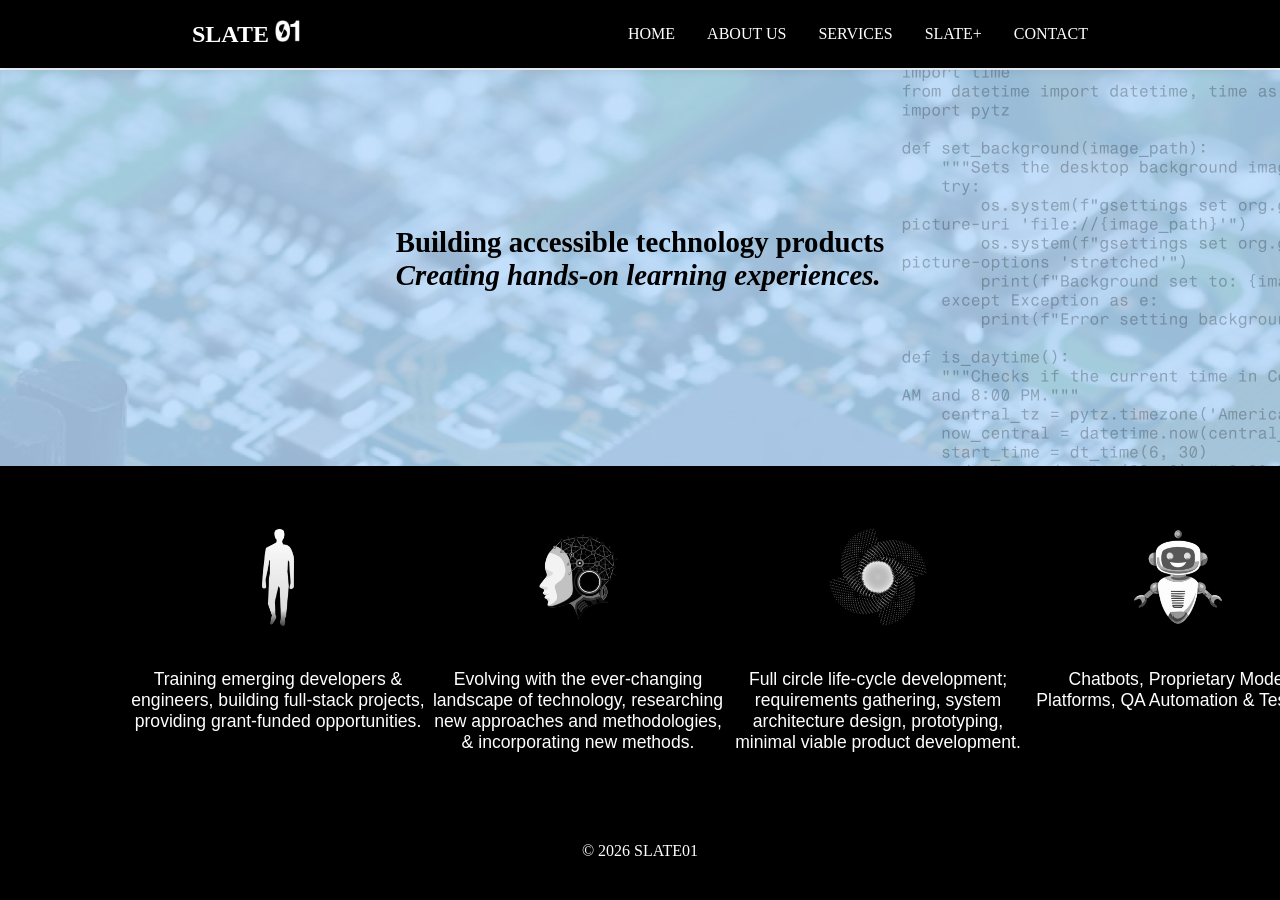
<file: public/index.html>
<!DOCTYPE html>
<html lang="en">
<head>
    <meta charset="UTF-8">
    <meta name="viewport" content="width=device-width, initial-scale=1.0">
    <title>SLATE01</title>
    <link rel="stylesheet" href="style.css"> 
    <script src="script.js" defer></script>
</head>
<body>
    <nav>
        <div class="main-nav">
            <h1>SLATE <img src="images/slate01_01black.png" width="25px" oncontextmenu="return false;"></h1>
            
            <button class="hamburger" aria-label="Menu" aria-expanded="false">
                <span></span><span></span><span></span>
            </button>

            <ul class="nav-list">
                <li><a href="./" class="nav-link">HOME</a></li>
                <li><a href="/about" class="nav-link">ABOUT US</a></li>
                <li><a href="/services" class="nav-link">SERVICES</a></li>
                <li><a href="/slate+" class="nav-link">SLATE+</a></li>
                <li><a href="/contact" class="nav-link">CONTACT</a></li>
            </ul>  
        </div>
    </nav>

    <main>
        <section class="section1">
            <div class="intro"><h3>Building accessible technology products<br><i> Creating hands-on learning experiences.</i></h3> <br>
            </div>
        </section>

        <section class="section2"> 
        <div class="scrolling-wrapper">
        <div class="box"> <br> <img src="images/train.png" width="130px" oncontextmenu="return false;"> <br><h4> Training emerging developers & engineers, building full-stack projects, providing grant-funded opportunities.</h4></div>
        <div class="box"> <br> <img src="images/evaluate.png" width="130px" oncontextmenu="return false;"> <br><h4>Evolving with the ever-changing landscape of technology, researching new approaches and methodologies, & incorporating new methods.</h4></div>
        <div class="box"> <br> <img src="images/optimize.png" width="130px" oncontextmenu="return false;"> <br><h4>Full circle life-cycle development; requirements gathering, system architecture design, prototyping, minimal viable product development.</h4></div>
        <div class="box"> <br> <img src="images/automate.png" width="130px" oncontextmenu="return false;"><br><h4>Chatbots, Proprietary Model Platforms, QA Automation & Testing.</h4></div>
        </div>
        </section>
        
    </main>

    <footer>
        &copy; 2026 SLATE01
    </footer>






</body>
</html>
</file>
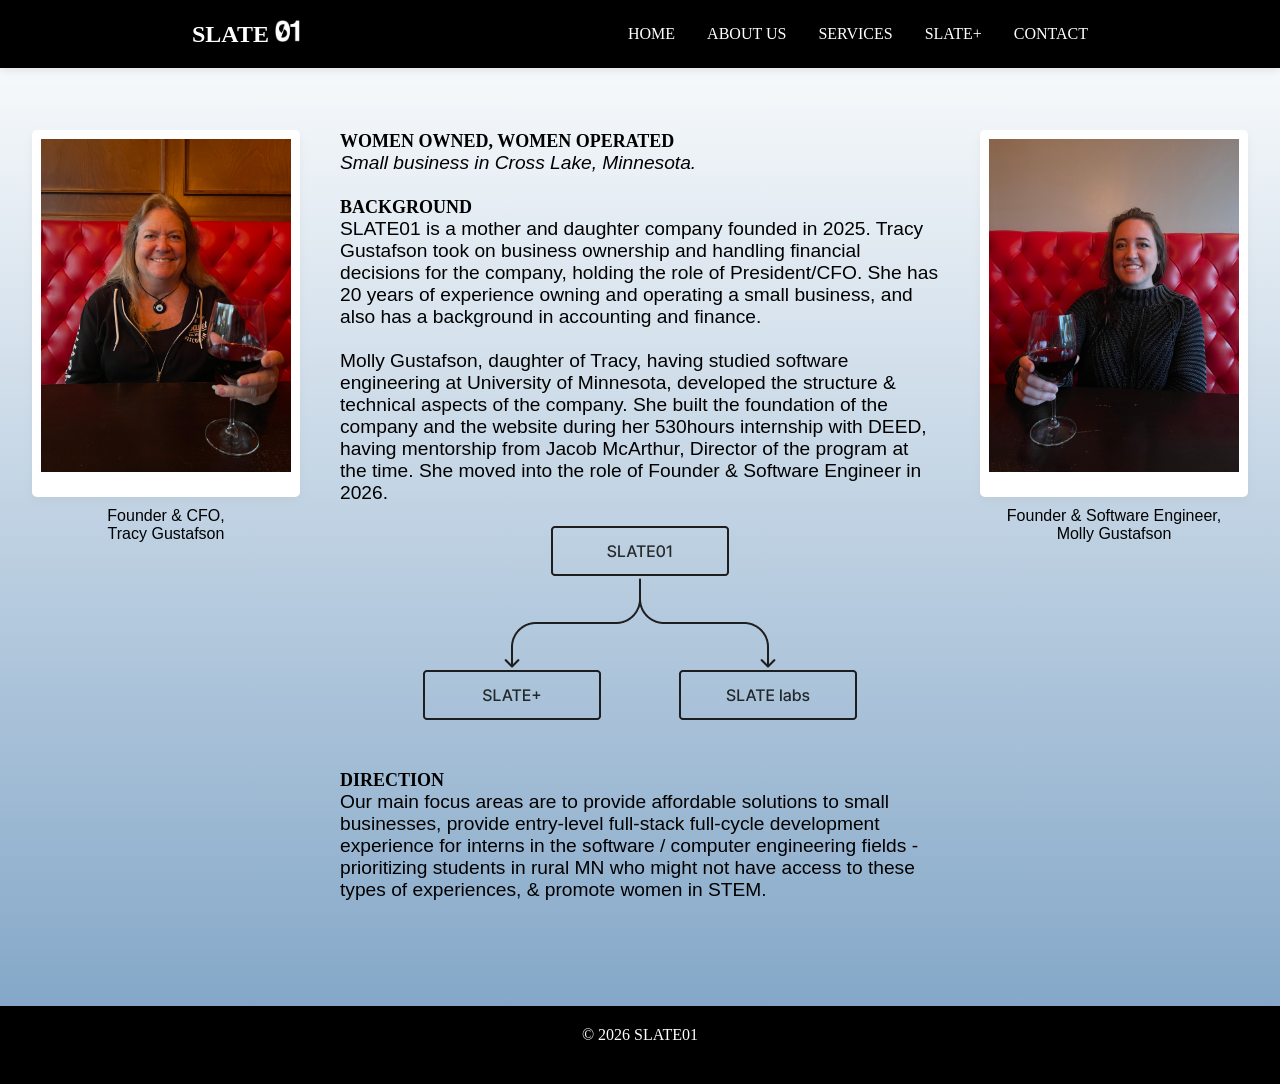
<file: public/about.html>
<!DOCTYPE html>
<html lang="en">
<head>
    <meta charset="UTF-8">
    <meta name="viewport" content="width=device-width, initial-scale=1.0">
    <title>Who is SLATE01?</title>
    <link rel="stylesheet" href="style.css"> 
    <script src="script.js" defer></script>
</head>
<body>
    <nav>
        <div class="main-nav">
            <h1>SLATE <img src="images/slate01_01black.png" width="25px" oncontextmenu="return false;"></h1>
            
            <button class="hamburger" aria-label="Menu" aria-expanded="false">
                <span></span><span></span><span></span>
            </button>

            <ul class="nav-list">
                <li><a href="./" class="nav-link">HOME</a></li>
                <li><a href="about" class="nav-link">ABOUT US</a></li>
                <li><a href="services" class="nav-link">SERVICES</a></li>
                <li><a href="slate+" class="nav-link">SLATE+</a></li>
                <li><a href="contact" class="nav-link">CONTACT</a></li>
            </ul>
        </div>
    </nav>

    <main>
        <section class="section1-about">
           
            <div class="about-image">
                <img src="images/tracyabout.jpg" width="250px" oncontextmenu="return false;"/><center>Founder & CFO, <br>Tracy Gustafson</center>
            </div>
            <div class="about">
                <b>women owned, women operated</b><br><i>Small business in Cross Lake, Minnesota.</i><br><br>
                    <b>BACKGROUND<br></b>
                    SLATE01 is a mother and daughter company founded in 2025.
                    Tracy Gustafson took on business ownership and handling financial decisions for the company, holding the role of President/CFO.
                    She has 20 years of experience owning and operating a small business, and also has a background in accounting and finance.<br><br>
                    Molly Gustafson, daughter of Tracy, having studied software engineering at University of Minnesota, 
                    developed the structure & technical aspects of the company. She built the foundation of the company and the website 
                    during her 530hours internship with DEED, having mentorship from Jacob McArthur, Director of the program at the time.
                    She moved into the role of Founder & Software Engineer in 2026. <br><br>
                    <center><img src="images/hierarchy.png" oncontextmenu="return false"></center>
                    <br><br>
                    <b>DIRECTION</b><br>
                    Our main focus areas are to provide affordable solutions to small businesses, 
                    provide entry-level full-stack full-cycle development 
                    experience for interns in the software / computer engineering fields - prioritizing students in rural MN who might not have access to these types of experiences, & promote women in STEM.
                
                    
                </p>
            </div>
            <div class="about-image">
                <img src="images/mollyabout.jpg" width="250px" oncontextmenu="return false;"/><center>Founder & Software Engineer,<br> Molly Gustafson</center>
            </div>
        </section>
        <section><br></section>
        <section></section>
        <section></section>
    </main>

    <footer>
        &copy; 2026 SLATE01
    </footer>
</body>
</html>
</file>
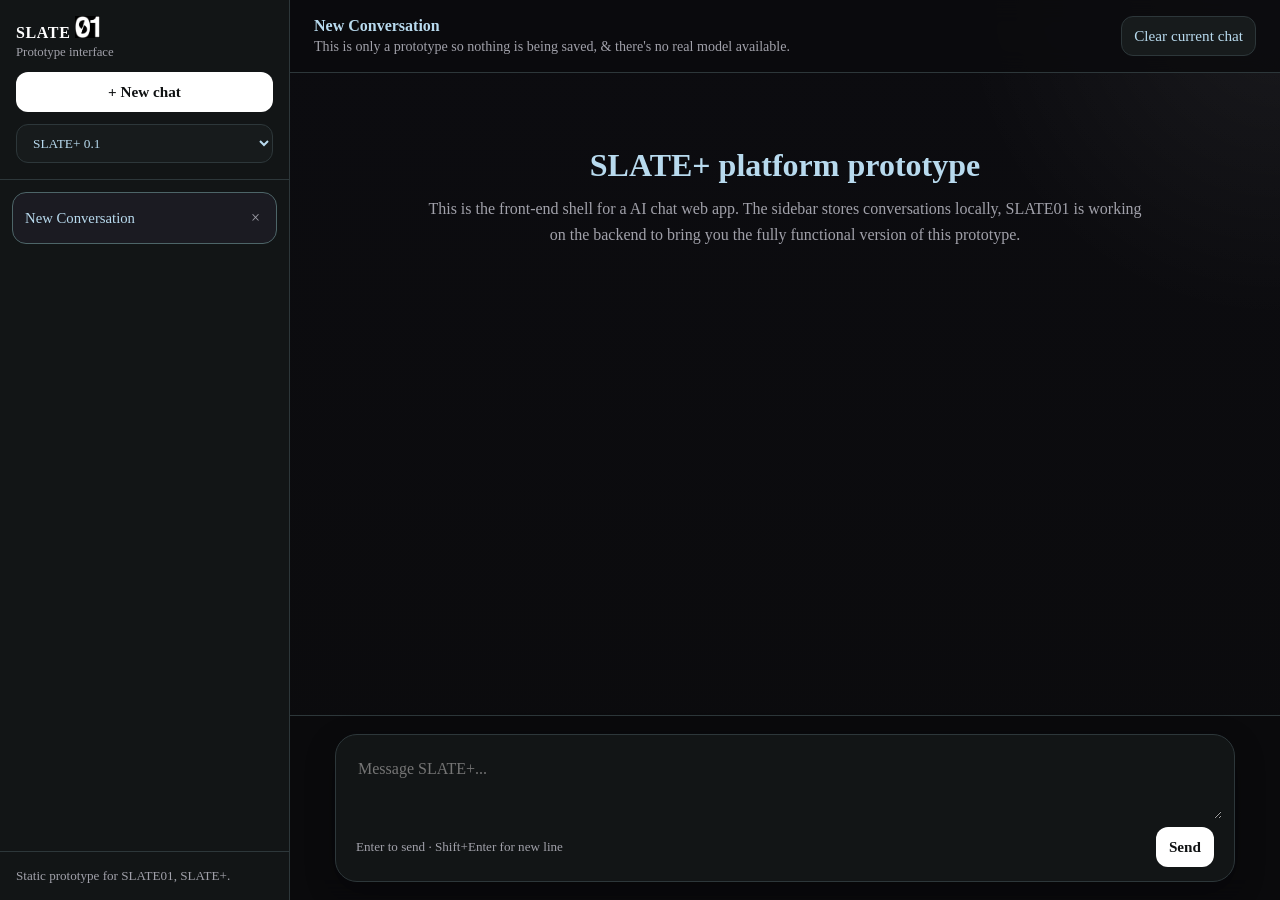
<file: public/aiprototype.html>
<!DOCTYPE html>
<html lang="en">
<head>
  <meta charset="UTF-8" />
  <meta name="viewport" content="width=device-width, initial-scale=1.0" />
  <title>SLATE+ AI Platform Prototype</title>
  <style>
    :root {
      --bg: #0b0d0d;
      --panel: #121516;
      --panel-2: #171b1c;
      --border: #2d373a;
      --text: #b8daee;
      --muted: #a1a1aa;
      --accent: #ffffff;
      --accent-dark: #0f1112;
      --user: #1f2425;
      --assistant: #101214;
      --danger: #b91c1c;
      --hover: #4f6770;
      --shadow: 0 10px 30px rgba(0, 0, 0, 0.28);
    }

    * {
      box-sizing: border-box;
      margin: 0;
      padding: 0;
      font-family: Georgia, 'Times New Roman', Times, serif;
    }

    body {
      background: var(--bg);
      color: var(--text);
      height: 100vh;
      overflow: hidden;
    }

    .app {
      display: grid;
      grid-template-columns: 290px 1fr;
      height: 100vh;
    }

    .sidebar {
      background: var(--panel);
      border-right: 1px solid var(--border);
      display: flex;
      flex-direction: column;
      min-width: 0;
    }

    .sidebar-header {
      padding: 16px;
      border-bottom: 1px solid var(--border);
      display: flex;
      flex-direction: column;
      gap: 12px;
    }

    .brand {
      display: flex;
      align-items: center;
      justify-content: space-between;
      gap: 12px;
    }

    .brand h1 {
      font-size: 1rem;
      font-weight: 700;
      letter-spacing: .04em;
    }

    .brand span {
      font-size: .8rem;
      color: var(--muted);
    }

    .btn {
      border: 1px solid var(--border);
      background: var(--panel-2);
      color: var(--text);
      border-radius: 12px;
      padding: 10px 12px;
      cursor: pointer;
      transition: .18s ease;
      font-size: .95rem;
    }

    .btn:hover {
      background: var(--hover);
    }

    .btn-primary {
      background: var(--accent);
      color: var(--accent-dark);
      border-color: transparent;
      font-weight: 600;
    }

    .btn-primary:hover {
      opacity: .92;
    }

    .model-select {
      width: 100%;
      background: var(--panel-2);
      color: var(--text);
      border: 1px solid var(--border);
      border-radius: 12px;
      padding: 10px 12px;
      outline: none;
    }

    .conversation-list {
      padding: 12px;
      overflow-y: auto;
      display: flex;
      flex-direction: column;
      gap: 8px;
      flex: 1;
    }

    .conversation-item {
      padding: 12px;
      background: transparent;
      border: 1px solid var(--border);
      border-radius: 14px;
      cursor: pointer;
      transition: .18s ease;
      display: flex;
      justify-content: space-between;
      align-items: center;
      gap: 10px;
    }

    .conversation-item:hover {
      background: var(--hover);
    }

    .conversation-item.active {
      background: #1b1b22;
      border-color: #4d6568;
    }

    .conversation-title {
      font-size: .92rem;
      white-space: nowrap;
      overflow: hidden;
      text-overflow: ellipsis;
      flex: 1;
    }

    .delete-btn {
      background: transparent;
      border: none;
      color: var(--muted);
      cursor: pointer;
      font-size: 1rem;
      padding: 4px;
    }

    .delete-btn:hover {
      color: #fff;
    }

    .sidebar-footer {
      padding: 14px 16px;
      border-top: 1px solid var(--border);
      color: var(--muted);
      font-size: .82rem;
      line-height: 1.5;
    }

    .main {
      display: grid;
      grid-template-rows: auto 1fr auto;
      min-width: 0;
      background:
        radial-gradient(circle at top right, rgba(255, 255, 255, 0.06), transparent 24%),
        linear-gradient(180deg, #0c0c10 0%, #0b0b0d 100%);
    }

    .topbar {
      padding: 16px 24px;
      border-bottom: 1px solid var(--border);
      display: flex;
      justify-content: space-between;
      align-items: center;
      gap: 16px;
      background: rgba(11,11,13,.85);
      backdrop-filter: blur(12px);
    }

    .topbar-left h2 {
      font-size: 1rem;
      font-weight: 650;
    }

    .topbar-left p {
      color: var(--muted);
      font-size: .88rem;
      margin-top: 3px;
    }

    .chat-area {
      overflow-y: auto;
      padding: 26px 18px;
    }

    .chat-wrap {
      width: min(900px, 100%);
      margin: 0 auto;
      display: flex;
      flex-direction: column;
      gap: 16px;
    }

    .welcome {
      margin: auto;
      width: min(760px, 100%);
      text-align: center;
      padding: 48px 20px;
      color: var(--muted);
    }

    .welcome h3 {
      color: var(--text);
      font-size: 2rem;
      margin-bottom: 12px;
      font-weight: 700;
    }

    .welcome p {
      line-height: 1.65;
      font-size: 1rem;
    }

    .message {
      display: flex;
      flex-direction: column;
      gap: 8px;
      padding: 16px 18px;
      border-radius: 18px;
      border: 1px solid var(--border);
      box-shadow: var(--shadow);
    }

    .message.user {
      background: var(--user);
      align-self: flex-end;
      max-width: min(80%, 760px);
    }

    .message.assistant {
      background: var(--assistant);
      align-self: stretch;
    }

    .message-role {
      font-size: .8rem;
      text-transform: uppercase;
      letter-spacing: .08em;
      color: var(--muted);
    }

    .message-content {
      white-space: pre-wrap;
      line-height: 1.7;
      font-size: .98rem;
    }

    .composer-shell {
      padding: 18px;
      border-top: 1px solid var(--border);
      background: rgba(11,11,13,.9);
      backdrop-filter: blur(12px);
    }

    .composer {
      width: min(900px, 100%);
      margin: 0 auto;
      background: var(--panel);
      border: 1px solid var(--border);
      border-radius: 22px;
      padding: 12px;
      box-shadow: var(--shadow);
    }

    .composer textarea {
      width: 100%;
      min-height: 72px;
      max-height: 200px;
      resize: vertical;
      background: transparent;
      color: var(--text);
      border: none;
      outline: none;
      font-size: 1rem;
      line-height: 1.5;
      padding: 10px;
    }

    .composer-actions {
      display: flex;
      justify-content: space-between;
      align-items: center;
      gap: 12px;
      padding: 4px 8px 2px;
      flex-wrap: wrap;
    }

    .composer-meta {
      color: var(--muted);
      font-size: .82rem;
    }

    .composer-right {
      display: flex;
      align-items: center;
      gap: 10px;
    }

    .typing {
      display: inline-flex;
      align-items: center;
      gap: 6px;
      color: var(--muted);
      font-size: .92rem;
    }

    .typing span {
      width: 7px;
      height: 7px;
      border-radius: 50%;
      background: #d4d4d8;
      display: inline-block;
      animation: bounce 1.2s infinite ease-in-out;
    }

    .typing span:nth-child(2) { animation-delay: .15s; }
    .typing span:nth-child(3) { animation-delay: .3s; }

    @keyframes bounce {
      0%, 80%, 100% { transform: scale(.7); opacity: .5; }
      40% { transform: scale(1); opacity: 1; }
    }

    .hidden {
      display: none !important;
    }

    @media (max-width: 920px) {
      .app {
        grid-template-columns: 1fr;
      }

      .sidebar {
        display: none;
      }

      .message.user {
        max-width: 100%;
      }


    }
  </style>
</head>
<body>
  <div class="app">
    <aside class="sidebar">
      <div class="sidebar-header">
        <div class="brand">
          <div>
            <h1><a href="index.html" style="color: #ffffff; text-decoration: none;">SLATE <img src="images/slate01_01black.png" width="25px" oncontextmenu="return false;"></a></h1>
            <span>Prototype interface</span>
          </div>
        </div>
        <button id="newChatBtn" class="btn btn-primary">+ New chat</button>
        <select id="modelSelect" class="model-select"><option value="slate-1.0">SLATE+ 0.1</option>
          <option value="slate-2.0">SLATE+ 0.2</option>
          <option value="slate-3.0">SLATE+ 0.3</option>
          <option value="slate-4.0">SLATE+ 0.4</option>
        </select>
      </div>

      <div id="conversationList" class="conversation-list"></div>

      <div class="sidebar-footer">
        Static prototype for SLATE01, SLATE+.<br>
      </div>
    </aside>

    <main class="main">
      <div class="topbar">
        <div class="topbar-left">
          <h2 id="chatTitle">New Conversation</h2>
          <p>This is only a prototype so nothing is being saved, & there's no real model available.</p>
        </div>
        <button id="clearMessagesBtn" class="btn">Clear current chat</button>
      </div>

      <section id="chatArea" class="chat-area">
        <div id="chatWrap" class="chat-wrap"></div>
      </section>

      <div class="composer-shell">
        <div class="composer">
          <textarea id="messageInput" placeholder="Message SLATE+..."></textarea>
          <div class="composer-actions">
            <div class="composer-meta">Enter to send · Shift+Enter for new line</div>
            <div class="composer-right">
              <div id="typingIndicator" class="typing hidden">
                <span></span><span></span><span></span>
              </div>
              <button id="sendBtn" class="btn btn-primary">Send</button>
            </div>
          </div>
        </div>
      </div>
    </main>
  </div>

  <script>
    const STORAGE_KEY = 'slate01-ai-platform-conversations';

    let conversations = loadConversations();
    let activeConversationId = conversations[0]?.id || null;

    const conversationList = document.getElementById('conversationList');
    const chatWrap = document.getElementById('chatWrap');
    const chatTitle = document.getElementById('chatTitle');
    const messageInput = document.getElementById('messageInput');
    const sendBtn = document.getElementById('sendBtn');
    const newChatBtn = document.getElementById('newChatBtn');
    const clearMessagesBtn = document.getElementById('clearMessagesBtn');
    const modelSelect = document.getElementById('modelSelect');
    const typingIndicator = document.getElementById('typingIndicator');

    if (!activeConversationId) {
      createConversation();
    }

    renderAll();

    newChatBtn.addEventListener('click', () => {
      createConversation();
      renderAll();
      messageInput.focus();
    });

    clearMessagesBtn.addEventListener('click', () => {
      const convo = getActiveConversation();
      if (!convo) return;
      convo.messages = [];
      convo.title = 'New Conversation';
      saveConversations();
      renderAll();
    });

    sendBtn.addEventListener('click', handleSend);

    messageInput.addEventListener('keydown', (e) => {
      if (e.key === 'Enter' && !e.shiftKey) {
        e.preventDefault();
        handleSend();
      }
    });

    function createConversation() {
      const newConversation = {
        id: crypto.randomUUID(),
        title: 'New Conversation',
        model: modelSelect?.value || 'slate-1.0',
        messages: []
      };
      conversations.unshift(newConversation);
      activeConversationId = newConversation.id;
      saveConversations();
    }

    function getActiveConversation() {
      return conversations.find(c => c.id === activeConversationId);
    }

    function renderAll() {
      renderConversationList();
      renderMessages();
      syncModelSelection();
    }

    function renderConversationList() {
      conversationList.innerHTML = '';

      conversations.forEach(convo => {
        const item = document.createElement('div');
        item.className = `conversation-item ${convo.id === activeConversationId ? 'active' : ''}`;

        const title = document.createElement('div');
        title.className = 'conversation-title';
        title.textContent = convo.title || 'Untitled Chat';
        title.addEventListener('click', () => {
          activeConversationId = convo.id;
          renderAll();
        });

        const deleteBtn = document.createElement('button');
        deleteBtn.className = 'delete-btn';
        deleteBtn.innerHTML = '&times;';
        deleteBtn.title = 'Delete conversation';
        deleteBtn.addEventListener('click', (e) => {
          e.stopPropagation();
          deleteConversation(convo.id);
        });

        item.appendChild(title);
        item.appendChild(deleteBtn);
        item.addEventListener('click', () => {
          activeConversationId = convo.id;
          renderAll();
        });
        conversationList.appendChild(item);
      });
    }

    function renderMessages() {
      const convo = getActiveConversation();
      if (!convo) return;

      chatTitle.textContent = convo.title || 'New Conversation';
      chatWrap.innerHTML = '';

      if (!convo.messages.length) {
        const welcome = document.createElement('div');
        welcome.className = 'welcome';
        welcome.innerHTML = `
          <h3>SLATE+ platform prototype</h3>
          <p>
            This is the front-end shell for a AI chat web app. The sidebar stores conversations locally,
            SLATE01 is working on the backend to bring you the fully functional version of this prototype. <br><br>
          </p>
        `;
        chatWrap.appendChild(welcome);
        return;
      }

      convo.messages.forEach(msg => {
        const message = document.createElement('div');
        message.className = `message ${msg.role}`;

        const role = document.createElement('div');
        role.className = 'message-role';
        role.textContent = msg.role === 'user' ? 'You' : 'SLATE+';

        const content = document.createElement('div');
        content.className = 'message-content';
        content.textContent = msg.content;

        message.appendChild(role);
        message.appendChild(content);
        chatWrap.appendChild(message);
      });

      document.getElementById('chatArea').scrollTop = document.getElementById('chatArea').scrollHeight;
    }

    function syncModelSelection() {
      const convo = getActiveConversation();
      if (!convo) return;
      modelSelect.value = convo.model || 'SLATE+ 0.1';
    }

    modelSelect.addEventListener('change', () => {
      const convo = getActiveConversation();
      if (!convo) return;
      convo.model = modelSelect.value;
      saveConversations();
    });

    async function handleSend() {
      const prompt = messageInput.value.trim();
      if (!prompt) return;

      const convo = getActiveConversation();
      if (!convo) return;

      convo.messages.push({ role: 'user', content: prompt });
      if (convo.title === 'New Conversation') {
        convo.title = prompt.slice(0, 32) + (prompt.length > 32 ? '...' : '');
      }
      convo.model = modelSelect.value;
      saveConversations();
      renderAll();

      messageInput.value = '';
      setTyping(true);

      try {
        const assistantReply = await getAssistantResponse(convo);
        convo.messages.push({ role: 'assistant', content: assistantReply });
      } catch (error) {
        convo.messages.push({
          role: 'assistant',
          content: 'There was an error connecting to the model. For production, route requests through Firebase Functions or your own backend and keep secrets off the client.'
        });
        console.error(error);
      }

      setTyping(false);
      saveConversations();
      renderAll();
    }

    function setTyping(show) {
      typingIndicator.classList.toggle('hidden', !show);
    }

    async function getAssistantResponse(convo) {
      // =====================================================
      // PROTOTYPE MODE
      // =====================================================
      // This fallback makes the UI feel functional before you
      // wire up the real backend. Replace this block with your
      // secure API route when ready.
      //
      // Example production architecture:
      // Browser -> Firebase Hosting front end
      // Front end -> Firebase Function / secure backend
      // Backend -> OpenAI API
      // =====================================================

      await new Promise(resolve => setTimeout(resolve, 900));

      const latestUserMessage = convo.messages[convo.messages.length - 1]?.content || '';

      return `This is only a prototype, we're working on it.`;
    }

    // =====================================================
    // OPTIONAL REAL FETCH EXAMPLE
    // =====================================================
    // Replace getAssistantResponse() above with something like:
    //
    // async function getAssistantResponse(convo) {
    //   const response = await fetch('/api/chat', {
    //     method: 'POST',
    //     headers: { 'Content-Type': 'application/json' },
    //     body: JSON.stringify({
    //       model: convo.model,
    //       messages: convo.messages
    //     })
    //   });
    //
    //   if (!response.ok) {
    //     throw new Error('Failed to get response');
    //   }
    //
    //   const data = await response.json();
    //   return data.reply;
    // }
    // =====================================================

    function deleteConversation(id) {
      conversations = conversations.filter(c => c.id !== id);
      if (!conversations.length) {
        createConversation();
      } else if (activeConversationId === id) {
        activeConversationId = conversations[0].id;
      }
      saveConversations();
      renderAll();
    }

    function saveConversations() {
      localStorage.setItem(STORAGE_KEY, JSON.stringify(conversations));
    }

    function loadConversations() {
      try {
        return JSON.parse(localStorage.getItem(STORAGE_KEY)) || [];
      } catch {
        return [];
      }
    }
  </script>
</body>
</html>
</file>
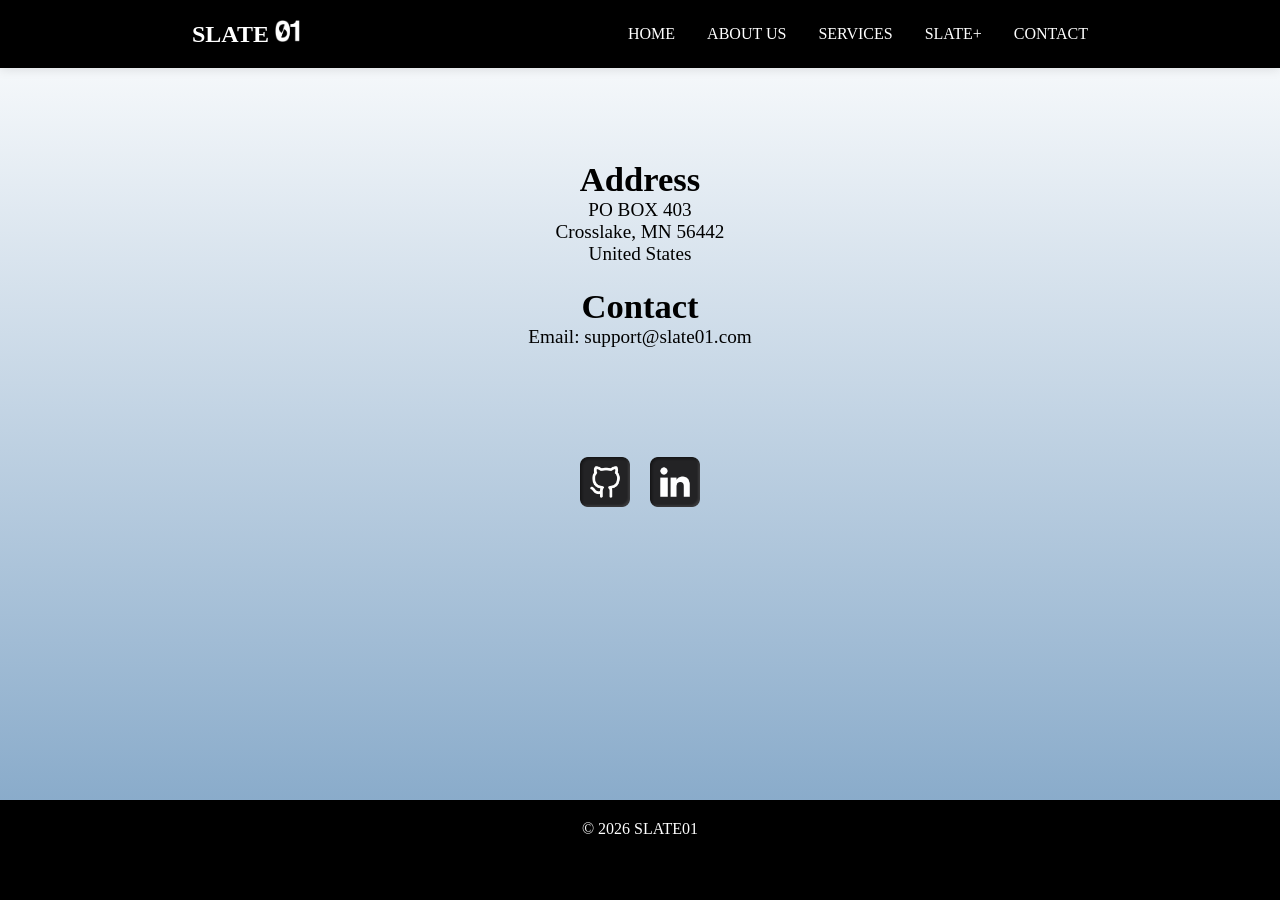
<file: public/contact.html>
<!DOCTYPE html>
<html lang="en">
<head>
    <meta charset="UTF-8">
    <meta name="viewport" content="width=device-width, initial-scale=1.0">
    <title>Contact</title>
    <link rel="stylesheet" href="style.css"> 
    <script src="script.js" defer></script>
</head>
<body>
    <nav>
        <div class="main-nav">
            <h1>SLATE <img src="images/slate01_01black.png" width="25px" oncontextmenu="return false;"></h1>
            
            <button class="hamburger" aria-label="Menu" aria-expanded="false">
                <span></span><span></span><span></span>
            </button>
            
            <ul class="nav-list">
                <li><a href="./" class="nav-link">HOME</a></li>
                <li><a href="about" class="nav-link">ABOUT US</a></li>
                <li><a href="services" class="nav-link">SERVICES</a></li>
                <li><a href="slate+" class="nav-link">SLATE+</a></li>
                <li><a href="contact" class="nav-link">CONTACT</a></li>
            </ul>
        </div>
    </nav>

    <main>
        <section id="spacer"></section>
        
            <div id="address-box"><h3>Address</h3> PO BOX 403<br> Crosslake, MN 56442<br> United States <br><br> <h3>Contact</h3> Email: support@slate01.com
            
            </div>
        </section>
        <section>
            <div class="socials">
                <a href="https://github.com/slate01hq"><img src="images/githublogo.png" alt="GitHub" class="social-icon"></a>
                <a href="https://www.linkedin.com/company/slate01"><img src="images/linkedinlogo.png" alt="LinkedIn" class="social-icon"></a>
            </div>
        </section>
        <section></section>
        <section></section>
    </main>

    <footer>
        &copy; 2026 SLATE01</p>
    </footer>
</body>
</html>
</file>
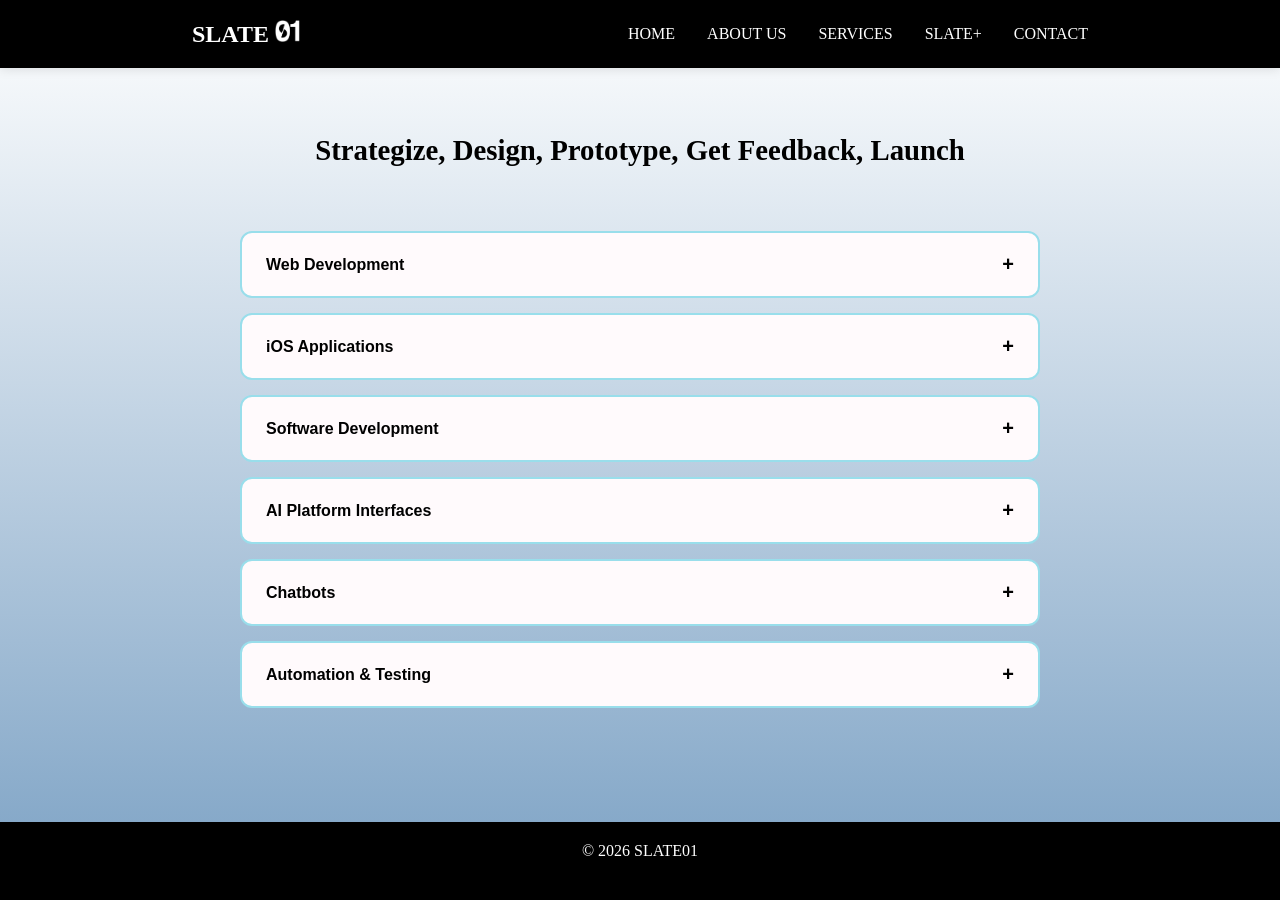
<file: public/services.html>
<!DOCTYPE html>
<html lang="en">
<head>
    <meta charset="UTF-8">
    <meta name="viewport" content="width=device-width, initial-scale=1.0">
    <title>Services</title>
    <link rel="stylesheet" href="style.css"> 
    <script src="script.js" defer></script>
</head>
<body>
    <nav>
        <div class="main-nav">
            <h1>SLATE <img src="images/slate01_01black.png" width="25px" oncontextmenu="return false;"></h1>
            
            <button class="hamburger" aria-label="Menu" aria-expanded="false">
                <span></span><span></span><span></span>
            </button>

            <ul class="nav-list">
                <li><a href="./" class="nav-link">HOME</a></li>
                <li><a href="about" class="nav-link">ABOUT US</a></li>
                <li><a href="services" class="nav-link">SERVICES</a></li>
                <li><a href="slate+" class="nav-link">SLATE+</a></li>
                <li><a href="contact" class="nav-link">CONTACT</a></li>
            </ul>
        </div>
    </nav>

    <main>
        <section class="services">
            <div class="services-bottom">
                <h3>Strategize, Design, Prototype, Get Feedback, Launch</h3>
            </div>
            
            <div class="accordion-container">
                <details class="accordion-item">
                    <summary>
                        <span>Web Development</span>
                        <span class="icon"></span>
                    </summary>
                    <div class="accordion-content">
                        <p><h6>Full-stack website development, responsive design, & deployment.</h6></p>
                    </div>
                </details>
                
                <details class="accordion-item">
                    <summary>
                        <span>iOS Applications</span>
                        <span class="icon"></span>
                    </summary>
                    <div class="accordion-content">
                        <p><h6>User experiences, prototyping to minimal viable product, & apple app store compliance.</h6></p>
                    </div>
                </details>

                <details class="accordion-item">
                    <summary>
                        <span>Software Development</span>
                        <span class="icon"></span>
                    </summary>
                    <div class="accordion-content">
                        <p><h6>Requirements gathering, system architecture design, development iterations.</h6></p>
                    </div>
                </details>
                
                <details class="accordion-item">
                    <summary>
                        <span>AI Platform Interfaces</span>
                        <span class="icon"></span>
                    </summary>
                    <div class="accordion-content">
                        <p><h6>Designing custom interfaces to integrate with model APIs.</h6></p>
                    </div>
                </details>

                <details class="accordion-item">
                    <summary>
                        <span>Chatbots</span>
                        <span class="icon"></span>
                    </summary>
                    <div class="accordion-content">
                        <p><h6>Proprietary chatbots privately connected to business data resources.</h6></p>
                    </div>
                </details>

                <details class="accordion-item">
                    <summary>
                        <span>Automation & Testing</span>
                        <span class="icon"></span>
                    </summary>
                    <div class="accordion-content">
                        <p><h6>Automated testing scripts and continuous integration pipelines.</h6></p>
                    </div>
                </details>
            </div>
        </section>

    </main>

    <footer>
        <div class="footer">&copy; 2026 SLATE01</div>
    </footer>
</body>
</html>
</file>
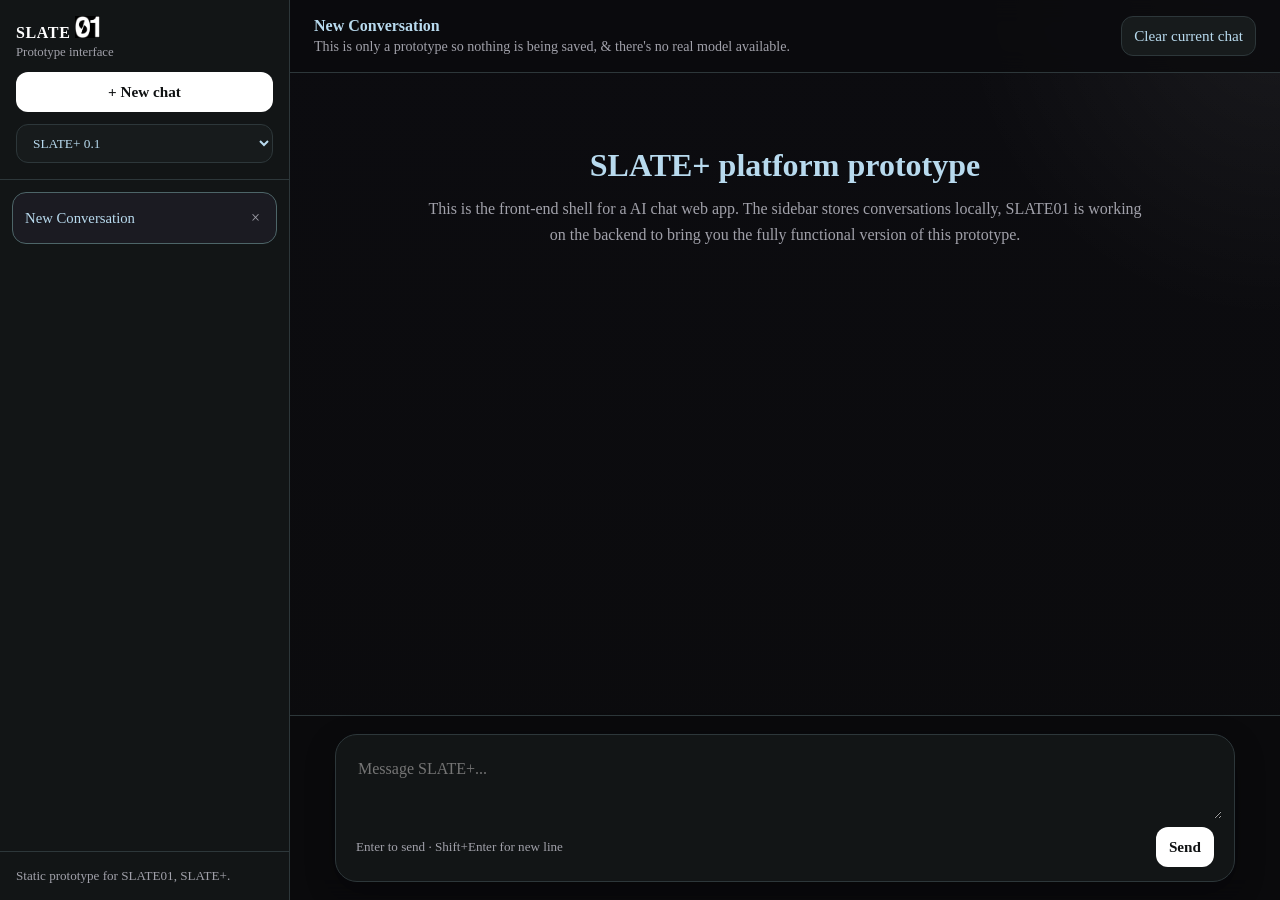
<file: public/slate+.html>
<!DOCTYPE html>
<html lang="en">
<head>
  <meta charset="UTF-8" />
  <meta name="viewport" content="width=device-width, initial-scale=1.0" />
  <title>SLATE+ AI Platform Prototype</title>
  <style>
    :root {
      --bg: #0b0d0d;
      --panel: #121516;
      --panel-2: #171b1c;
      --border: #2d373a;
      --text: #b8daee;
      --muted: #a1a1aa;
      --accent: #ffffff;
      --accent-dark: #0f1112;
      --user: #1f2425;
      --assistant: #101214;
      --danger: #b91c1c;
      --hover: #4f6770;
      --shadow: 0 10px 30px rgba(0, 0, 0, 0.28);
    }

    * {
      box-sizing: border-box;
      margin: 0;
      padding: 0;
      font-family: Georgia, 'Times New Roman', Times, serif;
    }

    body {
      background: var(--bg);
      color: var(--text);
      height: 100vh;
      overflow: hidden;
    }

    .app {
      display: grid;
      grid-template-columns: 290px 1fr;
      height: 100vh;
    }

    .sidebar {
      background: var(--panel);
      border-right: 1px solid var(--border);
      display: flex;
      flex-direction: column;
      min-width: 0;
    }

    .sidebar-header {
      padding: 16px;
      border-bottom: 1px solid var(--border);
      display: flex;
      flex-direction: column;
      gap: 12px;
    }

    .brand {
      display: flex;
      align-items: center;
      justify-content: space-between;
      gap: 12px;
    }

    .brand h1 {
      font-size: 1rem;
      font-weight: 700;
      letter-spacing: .04em;
    }

    .brand span {
      font-size: .8rem;
      color: var(--muted);
    }

    .btn {
      border: 1px solid var(--border);
      background: var(--panel-2);
      color: var(--text);
      border-radius: 12px;
      padding: 10px 12px;
      cursor: pointer;
      transition: .18s ease;
      font-size: .95rem;
    }

    .btn:hover {
      background: var(--hover);
    }

    .btn-primary {
      background: var(--accent);
      color: var(--accent-dark);
      border-color: transparent;
      font-weight: 600;
    }

    .btn-primary:hover {
      opacity: .92;
    }

    .model-select {
      width: 100%;
      background: var(--panel-2);
      color: var(--text);
      border: 1px solid var(--border);
      border-radius: 12px;
      padding: 10px 12px;
      outline: none;
    }

    .conversation-list {
      padding: 12px;
      overflow-y: auto;
      display: flex;
      flex-direction: column;
      gap: 8px;
      flex: 1;
    }

    .conversation-item {
      padding: 12px;
      background: transparent;
      border: 1px solid var(--border);
      border-radius: 14px;
      cursor: pointer;
      transition: .18s ease;
      display: flex;
      justify-content: space-between;
      align-items: center;
      gap: 10px;
    }

    .conversation-item:hover {
      background: var(--hover);
    }

    .conversation-item.active {
      background: #1b1b22;
      border-color: #4d6568;
    }

    .conversation-title {
      font-size: .92rem;
      white-space: nowrap;
      overflow: hidden;
      text-overflow: ellipsis;
      flex: 1;
    }

    .delete-btn {
      background: transparent;
      border: none;
      color: var(--muted);
      cursor: pointer;
      font-size: 1rem;
      padding: 4px;
    }

    .delete-btn:hover {
      color: #fff;
    }

    .sidebar-footer {
      padding: 14px 16px;
      border-top: 1px solid var(--border);
      color: var(--muted);
      font-size: .82rem;
      line-height: 1.5;
    }

    .main {
      display: grid;
      grid-template-rows: auto 1fr auto;
      min-width: 0;
      background:
        radial-gradient(circle at top right, rgba(255, 255, 255, 0.06), transparent 24%),
        linear-gradient(180deg, #0c0c10 0%, #0b0b0d 100%);
    }

    .topbar {
      padding: 16px 24px;
      border-bottom: 1px solid var(--border);
      display: flex;
      justify-content: space-between;
      align-items: center;
      gap: 16px;
      background: rgba(11,11,13,.85);
      backdrop-filter: blur(12px);
    }

    .topbar-left h2 {
      font-size: 1rem;
      font-weight: 650;
    }

    .topbar-left p {
      color: var(--muted);
      font-size: .88rem;
      margin-top: 3px;
    }

    .chat-area {
      overflow-y: auto;
      padding: 26px 18px;
    }

    .chat-wrap {
      width: min(900px, 100%);
      margin: 0 auto;
      display: flex;
      flex-direction: column;
      gap: 16px;
    }

    .welcome {
      margin: auto;
      width: min(760px, 100%);
      text-align: center;
      padding: 48px 20px;
      color: var(--muted);
    }

    .welcome h3 {
      color: var(--text);
      font-size: 2rem;
      margin-bottom: 12px;
      font-weight: 700;
    }

    .welcome p {
      line-height: 1.65;
      font-size: 1rem;
    }

    .message {
      display: flex;
      flex-direction: column;
      gap: 8px;
      padding: 16px 18px;
      border-radius: 18px;
      border: 1px solid var(--border);
      box-shadow: var(--shadow);
    }

    .message.user {
      background: var(--user);
      align-self: flex-end;
      max-width: min(80%, 760px);
    }

    .message.assistant {
      background: var(--assistant);
      align-self: stretch;
    }

    .message-role {
      font-size: .8rem;
      text-transform: uppercase;
      letter-spacing: .08em;
      color: var(--muted);
    }

    .message-content {
      white-space: pre-wrap;
      line-height: 1.7;
      font-size: .98rem;
    }

    .composer-shell {
      padding: 18px;
      border-top: 1px solid var(--border);
      background: rgba(11,11,13,.9);
      backdrop-filter: blur(12px);
    }

    .composer {
      width: min(900px, 100%);
      margin: 0 auto;
      background: var(--panel);
      border: 1px solid var(--border);
      border-radius: 22px;
      padding: 12px;
      box-shadow: var(--shadow);
    }

    .composer textarea {
      width: 100%;
      min-height: 72px;
      max-height: 200px;
      resize: vertical;
      background: transparent;
      color: var(--text);
      border: none;
      outline: none;
      font-size: 1rem;
      line-height: 1.5;
      padding: 10px;
    }

    .composer-actions {
      display: flex;
      justify-content: space-between;
      align-items: center;
      gap: 12px;
      padding: 4px 8px 2px;
      flex-wrap: wrap;
    }

    .composer-meta {
      color: var(--muted);
      font-size: .82rem;
    }

    .composer-right {
      display: flex;
      align-items: center;
      gap: 10px;
    }

    .typing {
      display: inline-flex;
      align-items: center;
      gap: 6px;
      color: var(--muted);
      font-size: .92rem;
    }

    .typing span {
      width: 7px;
      height: 7px;
      border-radius: 50%;
      background: #d4d4d8;
      display: inline-block;
      animation: bounce 1.2s infinite ease-in-out;
    }

    .typing span:nth-child(2) { animation-delay: .15s; }
    .typing span:nth-child(3) { animation-delay: .3s; }

    @keyframes bounce {
      0%, 80%, 100% { transform: scale(.7); opacity: .5; }
      40% { transform: scale(1); opacity: 1; }
    }

    .hidden {
      display: none !important;
    }

    @media (max-width: 920px) {
      .app {
        grid-template-columns: 1fr;
      }

      .sidebar {
        display: none;
      }

      .message.user {
        max-width: 100%;
      }


    }
  </style>
</head>
<body>
  <div class="app">
    <aside class="sidebar">
      <div class="sidebar-header">
        <div class="brand">
          <div>
            <h1><a href="./" style="color: #ffffff; text-decoration: none;">SLATE <img src="images/slate01_01black.png" width="25px" oncontextmenu="return false;"></a></h1>
            <span>Prototype interface</span>
          </div>
        </div>
        <button id="newChatBtn" class="btn btn-primary">+ New chat</button>
        <select id="modelSelect" class="model-select"><option value="slate-1.0">SLATE+ 0.1</option>
          <option value="slate-2.0">SLATE+ 0.2</option>
          <option value="slate-3.0">SLATE+ 0.3</option>
          <option value="slate-4.0">SLATE+ 0.4</option>
        </select>
      </div>

      <div id="conversationList" class="conversation-list"></div>

      <div class="sidebar-footer">
        Static prototype for SLATE01, SLATE+.<br>
      </div>
    </aside>

    <main class="main">
      <div class="topbar">
        <div class="topbar-left">
          <h2 id="chatTitle">New Conversation</h2>
          <p>This is only a prototype so nothing is being saved, & there's no real model available.</p>
        </div>
        <button id="clearMessagesBtn" class="btn">Clear current chat</button>
      </div>

      <section id="chatArea" class="chat-area">
        <div id="chatWrap" class="chat-wrap"></div>
      </section>

      <div class="composer-shell">
        <div class="composer">
          <textarea id="messageInput" placeholder="Message SLATE+..."></textarea>
          <div class="composer-actions">
            <div class="composer-meta">Enter to send · Shift+Enter for new line</div>
            <div class="composer-right">
              <div id="typingIndicator" class="typing hidden">
                <span></span><span></span><span></span>
              </div>
              <button id="sendBtn" class="btn btn-primary">Send</button>
            </div>
          </div>
        </div>
      </div>
    </main>
  </div>

  <script>
    const STORAGE_KEY = 'slate01-ai-platform-conversations';

    let conversations = loadConversations();
    let activeConversationId = conversations[0]?.id || null;

    const conversationList = document.getElementById('conversationList');
    const chatWrap = document.getElementById('chatWrap');
    const chatTitle = document.getElementById('chatTitle');
    const messageInput = document.getElementById('messageInput');
    const sendBtn = document.getElementById('sendBtn');
    const newChatBtn = document.getElementById('newChatBtn');
    const clearMessagesBtn = document.getElementById('clearMessagesBtn');
    const modelSelect = document.getElementById('modelSelect');
    const typingIndicator = document.getElementById('typingIndicator');

    if (!activeConversationId) {
      createConversation();
    }

    renderAll();

    newChatBtn.addEventListener('click', () => {
      createConversation();
      renderAll();
      messageInput.focus();
    });

    clearMessagesBtn.addEventListener('click', () => {
      const convo = getActiveConversation();
      if (!convo) return;
      convo.messages = [];
      convo.title = 'New Conversation';
      saveConversations();
      renderAll();
    });

    sendBtn.addEventListener('click', handleSend);

    messageInput.addEventListener('keydown', (e) => {
      if (e.key === 'Enter' && !e.shiftKey) {
        e.preventDefault();
        handleSend();
      }
    });

    function createConversation() {
      const newConversation = {
        id: crypto.randomUUID(),
        title: 'New Conversation',
        model: modelSelect?.value || 'slate-1.0',
        messages: []
      };
      conversations.unshift(newConversation);
      activeConversationId = newConversation.id;
      saveConversations();
    }

    function getActiveConversation() {
      return conversations.find(c => c.id === activeConversationId);
    }

    function renderAll() {
      renderConversationList();
      renderMessages();
      syncModelSelection();
    }

    function renderConversationList() {
      conversationList.innerHTML = '';

      conversations.forEach(convo => {
        const item = document.createElement('div');
        item.className = `conversation-item ${convo.id === activeConversationId ? 'active' : ''}`;

        const title = document.createElement('div');
        title.className = 'conversation-title';
        title.textContent = convo.title || 'Untitled Chat';
        title.addEventListener('click', () => {
          activeConversationId = convo.id;
          renderAll();
        });

        const deleteBtn = document.createElement('button');
        deleteBtn.className = 'delete-btn';
        deleteBtn.innerHTML = '&times;';
        deleteBtn.title = 'Delete conversation';
        deleteBtn.addEventListener('click', (e) => {
          e.stopPropagation();
          deleteConversation(convo.id);
        });

        item.appendChild(title);
        item.appendChild(deleteBtn);
        item.addEventListener('click', () => {
          activeConversationId = convo.id;
          renderAll();
        });
        conversationList.appendChild(item);
      });
    }

    function renderMessages() {
      const convo = getActiveConversation();
      if (!convo) return;

      chatTitle.textContent = convo.title || 'New Conversation';
      chatWrap.innerHTML = '';

      if (!convo.messages.length) {
        const welcome = document.createElement('div');
        welcome.className = 'welcome';
        welcome.innerHTML = `
          <h3>SLATE+ platform prototype</h3>
          <p>
            This is the front-end shell for a AI chat web app. The sidebar stores conversations locally,
            SLATE01 is working on the backend to bring you the fully functional version of this prototype. <br><br>
          </p>
        `;
        chatWrap.appendChild(welcome);
        return;
      }

      convo.messages.forEach(msg => {
        const message = document.createElement('div');
        message.className = `message ${msg.role}`;

        const role = document.createElement('div');
        role.className = 'message-role';
        role.textContent = msg.role === 'user' ? 'You' : 'SLATE+';

        const content = document.createElement('div');
        content.className = 'message-content';
        content.textContent = msg.content;

        message.appendChild(role);
        message.appendChild(content);
        chatWrap.appendChild(message);
      });

      document.getElementById('chatArea').scrollTop = document.getElementById('chatArea').scrollHeight;
    }

    function syncModelSelection() {
      const convo = getActiveConversation();
      if (!convo) return;
      modelSelect.value = convo.model || 'SLATE+ 0.1';
    }

    modelSelect.addEventListener('change', () => {
      const convo = getActiveConversation();
      if (!convo) return;
      convo.model = modelSelect.value;
      saveConversations();
    });

    async function handleSend() {
      const prompt = messageInput.value.trim();
      if (!prompt) return;

      const convo = getActiveConversation();
      if (!convo) return;

      convo.messages.push({ role: 'user', content: prompt });
      if (convo.title === 'New Conversation') {
        convo.title = prompt.slice(0, 32) + (prompt.length > 32 ? '...' : '');
      }
      convo.model = modelSelect.value;
      saveConversations();
      renderAll();

      messageInput.value = '';
      setTyping(true);

      try {
        const assistantReply = await getAssistantResponse(convo);
        convo.messages.push({ role: 'assistant', content: assistantReply });
      } catch (error) {
        convo.messages.push({
          role: 'assistant',
          content: 'There was an error connecting to the model. For production, route requests through Firebase Functions or your own backend and keep secrets off the client.'
        });
        console.error(error);
      }

      setTyping(false);
      saveConversations();
      renderAll();
    }

    function setTyping(show) {
      typingIndicator.classList.toggle('hidden', !show);
    }

    async function getAssistantResponse(convo) {
      // =====================================================
      // PROTOTYPE MODE
      // =====================================================
      // This fallback makes the UI feel functional before you
      // wire up the real backend. Replace this block with your
      // secure API route when ready.
      //
      // Example production architecture:
      // Browser -> Firebase Hosting front end
      // Front end -> Firebase Function / secure backend
      // Backend -> OpenAI API
      // =====================================================

      await new Promise(resolve => setTimeout(resolve, 900));

      const latestUserMessage = convo.messages[convo.messages.length - 1]?.content || '';

      return `This is only a prototype, we're working on it.`;
    }

    // =====================================================
    // OPTIONAL REAL FETCH EXAMPLE
    // =====================================================
    // Replace getAssistantResponse() above with something like:
    //
    // async function getAssistantResponse(convo) {
    //   const response = await fetch('/api/chat', {
    //     method: 'POST',
    //     headers: { 'Content-Type': 'application/json' },
    //     body: JSON.stringify({
    //       model: convo.model,
    //       messages: convo.messages
    //     })
    //   });
    //
    //   if (!response.ok) {
    //     throw new Error('Failed to get response');
    //   }
    //
    //   const data = await response.json();
    //   return data.reply;
    // }
    // =====================================================

    function deleteConversation(id) {
      conversations = conversations.filter(c => c.id !== id);
      if (!conversations.length) {
        createConversation();
      } else if (activeConversationId === id) {
        activeConversationId = conversations[0].id;
      }
      saveConversations();
      renderAll();
    }

    function saveConversations() {
      localStorage.setItem(STORAGE_KEY, JSON.stringify(conversations));
    }

    function loadConversations() {
      try {
        return JSON.parse(localStorage.getItem(STORAGE_KEY)) || [];
      } catch {
        return [];
      }
    }
  </script>
</body>
</html>
</file>
<file: public/style.css>
/* -------------------- Navigation Styles -------------------- */
.hamburger {
  display: none;
  flex-direction: column;
  gap: 5px;
  background: none;
  border: none;
  cursor: pointer;
  padding: 5px;
}

.hamburger span {
  width: 25px;
  height: 3px;
  background: #000;
  border-radius: 2px;
  transition: 0.3s;
}

nav {
    position: fixed;
    top: 0;
    left: 0;
    right: 0;
    width: 100%;
    background-color: #000000;
    z-index: 1000;
}

.main-nav {
    background-color: #000000;
    color: #fff;
    display: flex;
    justify-content: space-between;
    align-items: center;
    box-shadow: 0 2px 10px rgba(0, 0, 0, 0.1);
    position: fixed;
    top: 0;
    left: 0;
    right: 0;
    width: 100%;
    box-sizing: border-box; /* Keeps padding inside the 100% width so it doesn't overflow */
    padding: 0 15%; /* Creates space on the left and right without changing height */
    z-index: 1000;
}


.nav-list {
    list-style: none; /* Remove bullet points */
    margin: 0; /* Remove default margin */
    padding: 0; /* Remove default padding */
    display: flex; /* Make list items display in a row */

}

.nav-list li {
    margin-left: 2rem; /* Space between nav items */
}

.nav-link {
    color: #fff; /* White color for links */
    text-decoration: none; /* Remove underline */
    font-size: 1.0rem; /* Font size for links */
    padding: 0.5rem 0; /* Padding for click area */
    position: relative; /* Needed for hover effect */
    transition: color 0.3s ease; /* Smooth color transition on hover */
}

.nav-link2 {
    color: #000000; /* White color for links */
    text-decoration: none; /* Remove underline */
    font-size: 1.0rem; /* Font size for links */
    padding: 0.5rem 0; /* Padding for click area */
    position: relative; /* Needed for hover effect */
    transition: color 0.3s ease; /* Smooth color transition on hover */
}

.nav-link:hover {
    color: #8499a2; /* Lighter blue on hover */
}

.nav-link2:hover {
    color: #8499a2; /* Lighter blue on hover */
}

/* Modern Underline Hover Effect */
.nav-link::after {
    content: '';
    position: absolute;
    width: 0;
    height: 2px;
    background-color: #d8f8fc; /* Underline color */
    left: 50%; /* Start from center */
    bottom: 0;
    transform: translateX(-50%); /* Center the underline */
    transition: width 0.3s ease; /* Smooth width transition */
}

.nav-link:hover::after {
    width: 100%; /* Expand to full width on hover */
}

.nav-link2:hover::after {
    width: 100%; /* Expand to full width on hover */
}


/* -------------------- Main Content Styles -------------------- */
html, body {
    margin: 0;
    padding: 0;
    width: 100%;
    min-height: 100vh;
    display: flex;
    flex-direction: column;
    overflow-x: hidden;
    background-image: linear-gradient(to bottom, #ffffff, rgb(123, 161, 196));

}

main {
    display: grid;
    width: 100%;
    flex: 1; /* Stretches <main> to fill any leftover vertical space */
    padding-top: 70px;
    box-sizing: border-box;
    margin: 0;
    padding-bottom: 0;
}

section {
    background-color: transparent;
    padding: 0;
    margin: 0;
    width: 100%;       /* Forces every section to stretch edge-to-edge */
    max-width: 100%;
    border-radius: 0;
    display: grid;
    font-family: Arial, Helvetica, sans-serif;
}

.section1 {
    display: flex;
    flex-direction: row;
    justify-content: center;
    align-items: center;
    width: 100%;
    max-width: 100%;
    min-height: 40vh; /*was originally 60vh */
    margin: 0;
    padding: 0px 0px;
    gap: 0px;
    box-sizing: border-box;
    text-align: center;
    background-image: url('images/backgroundhome.png');
    background-size: cover;
}


.section1-about {
    display: flex;
    flex-direction: row;
    justify-content: center; /* Centers the two photos + bio column */
    align-items: flex-start; /* Aligns photos to the top instead of floating in the middle */
    padding: 60px 20px;
    gap: 40px;
    background-color: transparent;
    box-sizing: border-box;
}

.about {
    max-width: 600px;
    text-align: left;
    align-items: center;
    margin: 0;
    padding: 0;
    font-size: 1.2em;
}

.about b {
    font-family: Georgia, 'Times New Roman', Times, serif;
}

.about-image {
    display: flex;
    flex-direction: column;
    justify-content: center;
    gap: 10px;
}

.about-image img {
    border-radius: 5px;
    border-top: 9px solid #ffffff;
    border-right: 9px solid rgb(255, 255, 255);
    border-left: 9px solid rgb(255, 255, 255);
    border-bottom: 25px solid rgb(255, 255, 255);
    box-shadow: 0 4px 8px rgba(158, 148, 148, 0.1);
}

b {
    color: #000000;
    font-size: large;
    font-weight: bold;
    text-transform: uppercase;
    
}

p {
    font-size: 1.4em;
    font-weight: normal;
}


h1 {
    font-family: Georgia, 'Times New Roman', Times, serif;
}

h2 {
    font-size: 1.8em;
    color: #000000;
    font-family: Arial, Helvetica, sans-serif;
}

h3 {
    font-size: 1.8em;
    font-weight: bold;
    font-family: Georgia, 'Times New Roman', Times, serif;
    margin: 0;
    color: #000000;
}

h4 {
    font-size: 1.1em;
    color: #ffffff;
    font-weight: lighter;
}

h5 {
    font-size: 1.0em;
    color: #000000;
    font-weight: lighter;
    font-style: italic;
}

h6 {
    font-size: 1.0em;
    font-weight: semi-bold;
    font-family: Georgia, 'Times New Roman', Times, serif;
    margin: 0;
    color: #000000;
}

.intro {
    display: flex;
    flex-direction: column;
    align-items: center;
    justify-content: center;
    width: 100%;
    max-width: 900px;
    padding: 0;
    text-align: left;
    margin: 0 auto;
}

.introimage {
    display: flex;
    justify-content: center;
    align-items: center;
    width: 100%;
    margin: 0 auto;
    -webkit-mask-image: radial-gradient(ellipse, black 20%, transparent 65%);
    mask-image: radial-gradient(ellipse, black 20%, transparent 65%);
}

.introimage img {
    display: block;
    width: 100%;
    border-radius: 50%;
    max-width: 490px;
    height: auto;
    margin: 0 auto;
    filter: grayscale(100%);
}

.intro h4 {
    max-width: 700px;
    margin: 0 auto;
    text-align: center;
}

.intro h2 {
    margin: 0 0 6px;
    font-size: 2.2em;
    text-align: left;
}

/* ---- Section2: Horizontal Scrolling Boxes with Blur Effect ---- */
.section2 {
    place-items: center;
    background-color: black;
    width: 100%;
    color: #ffffff;
}

/* Scrolling container and blur effect */
.scrolling-wrapper {
    display: grid;
    grid-template-columns: repeat(4, 1fr);
    overflow-x: none;
    white-space: nowrap;
    width: 80%;
    padding: 10px;
    background-color: transparent;
}

/* Styles for the boxes themselves */
.box { /*These are boxes on the home screen, the 4 sections currently*/
    flex-shrink: 0;
    width: 300px;
    height: 300px;
    margin: 0;
    background-color: black;
    display: inline-block;
    white-space: normal;
    place-items: center;
    text-align: center;
    gap: 10px;
}

.box img {
    filter: grayscale(100%);
}

.services {
    place-items: left;
    padding-top: 0px;
    padding-bottom: 2cqi;
    text-align: left;
    margin: 0;
    background-color: transparent;
}


.services-list h2 {
    font-family: Georgia, 'Times New Roman', Times, serif;
}

li {
    list-style-type: none;
}

.services-bottom {
    display: flex;
    flex-direction: column;
    align-items: center;
    justify-content: center;
    text-align: center;
    padding: 20px 20px;
    background-color: transparent;
}

.location {
    align-items: center;
    display: flex;
    text-align: center;
    font-size: 1.5em;
    padding: 10px;
    background-color: rgb(139, 136, 136);
    max-height: fit-content;
}

#address-box {
    background-color: transparent;
    align-items: center;
    text-align: center;
    font-size: 1.2em;
    margin-left: 20px;
    margin-right: 20px;
}

.contact {
    background-color: rgb(139, 136, 136);
    text-align: left;
    padding: 30px;
}

.socials {
    display: flex;
    justify-content: center;
    gap: 20px;
    padding: 20px;
}

.social-icon {
    width: 50px;
    height: 50px;
}

footer {
    width: 100%;
    background-color: rgb(0, 0, 0);
    color: #ffffff;
    align-items: center;
    text-align: center;
    padding-bottom: 40px;
    padding-top: 20px;
}





/*-------------------- Accordion Styles for Services -------------------- */
.accordion-container {
    display: flex;
    flex-direction: column;
    gap: 15px;
    width: 100%;
    max-width: 800px;
    margin: 0 auto;
    font-family: Arial, Helvetica, sans-serif;
}

.accordion-item {
    background-color: #fffafc; /* Light pinkish-white tint, adjust to match your theme */
    border: 2px solid #99deeb;
    border-radius: 12px;
    overflow: hidden;
    transition: border-color 0.2s ease;
}

/* Open state border change */
.accordion-item[open] {
    border-color: #000000;
}

summary {
    display: flex;
    justify-content: space-between;
    align-items: center;
    padding: 20px 24px;
    font-weight: 600;
    color: #000000;
    cursor: pointer;
    list-style: none; /* Hides default triangle marker in some browsers */
}

/* Hides default Safari/Chrome arrow marker */
summary::-webkit-details-marker {
    display: none;
}

/* Plus/Close icon styling using CSS pseudo-elements */
summary .icon::after {
    content: "+";
    font-size: 20px;
    color: #000000;
    font-weight: bold;
}

.accordion-item[open] summary .icon::after {
    content: "×"; /* Changes to an 'x' when open */
    font-size: 22px;
}

.accordion-content {
    padding: 0 24px 20px 24px;
    color: #000000;
    font-size: 15px;
    line-height: 1.5;
}

.accordion-content a {
    color: #82d3f3;
    text-decoration: none;
    text-decoration-thickness: 1px;
}

/* -------------------- Responsive Mobile Views -------------------- */
/* Tablet */
@media (max-width: 1032px) {
  .main-nav {
    flex-direction: row;
    flex-wrap: wrap;
    justify-content: space-between;
    align-items: center;
    padding: 0 20px;
  }

  .section1-about {
    flex-direction: column;
    align-items: center;
    gap: 20px;
  }

  .services {
    align-items: center;
    max-width: 90%;
    margin: auto;
  }

  .hamburger {
    display: flex;
  }

  .hamburger span {
    background: #fff;
  }

  .nav-list {
    display: none;
    flex-direction: column;
    align-items: center;
    width: 100%;
    gap: 10px;
    padding: 10px 0;
  }

  .nav-list li {
    margin-left: 0;
  }

  .nav-list.open {
    display: flex;
  }

  /* turns into an X when open */
  .hamburger.open span:nth-child(1) { transform: translateY(8px) rotate(45deg); }
  .hamburger.open span:nth-child(2) { opacity: 0; }
  .hamburger.open span:nth-child(3) { transform: translateY(-8px) rotate(-45deg); }

  .scrolling-wrapper {
    display: flex;
    flex-wrap: nowrap;
    overflow-x: auto;
    scroll-snap-type: x mandatory;
    -webkit-overflow-scrolling: touch;
  }

  .box {
    flex: 0 0 auto;
    min-width: 45%;
    scroll-snap-align: center;
  }
}

/* Phone: only what changes from tablet */
@media (max-width: 600px) {
  .nav-link {
    font-size: 0.9rem;
  }

  .intro h3 {
    font-size: 1.1rem;
  }

  .box {
    min-width: 70%;
    padding: 20px;
  }

  .box img {
    width: 100px;
  }

  .box h4 {
    font-size: 0.9rem;
  }
}
</file>
